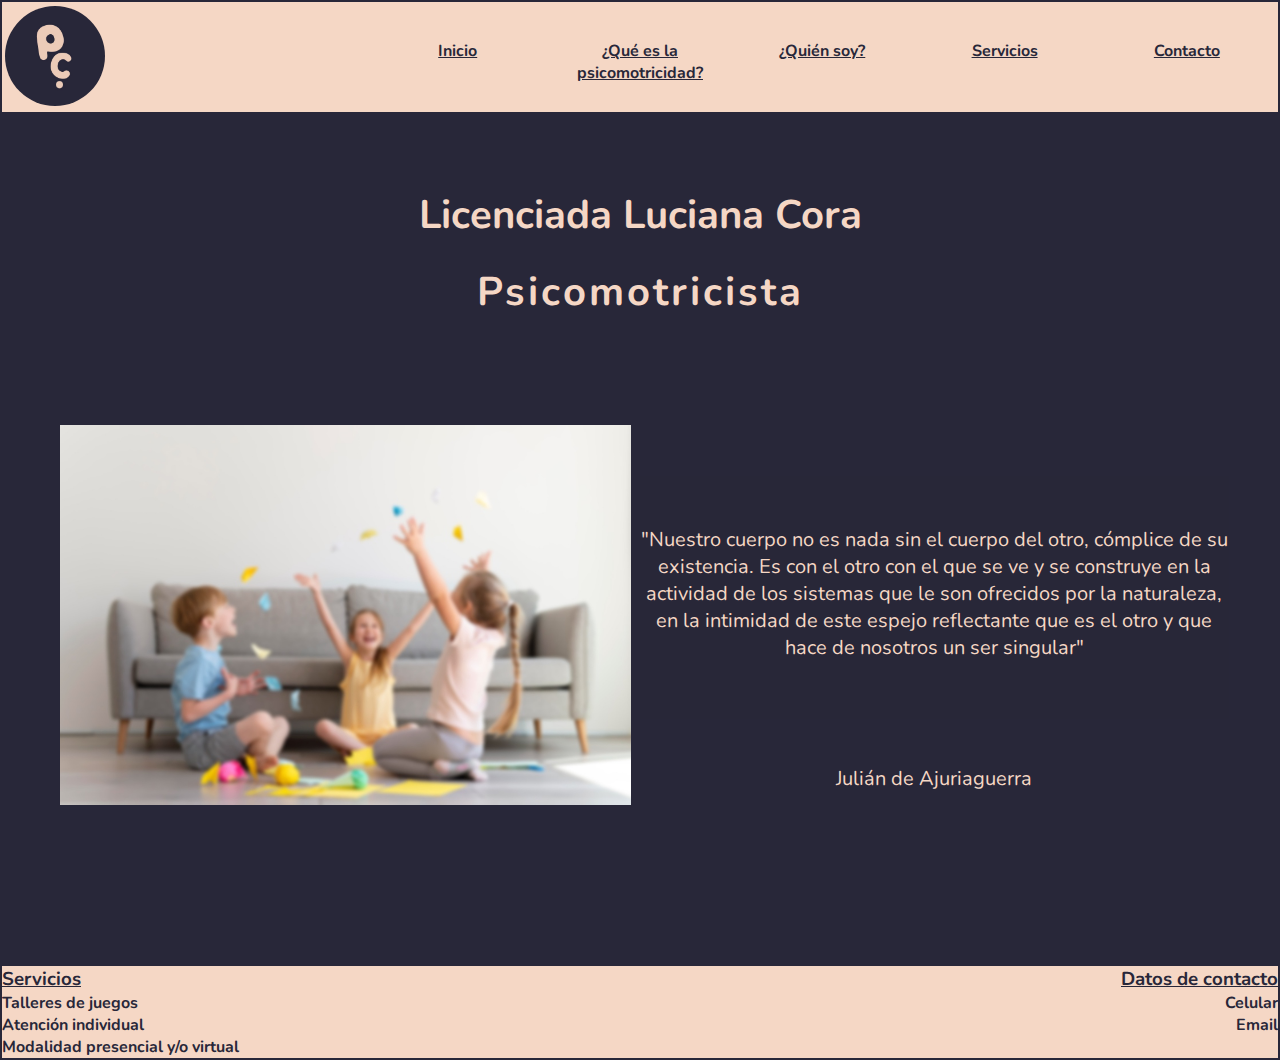
<file: index.html>
<!DOCTYPE html>
<html lang="es">
<head>
    <meta charset="UTF-8">
    <meta http-equiv="X-UA-Compatible" content="IE=edge">
    <meta name="viewport" content="width=device-width, initial-scale=1.0">
    <link rel="stylesheet" href="css/style.css">
    <title>Psicomotricidad - Luciana Cora</title>
</head>

<body>

    <header>
        <nav>
            <ul>
                <div class="contenedorHeader">
                    <a href="#"><img class="logo" src="imagenes/logo.JPG" alt="logo"></a>
                    <li class="menu menu1"><a href="#">Inicio</a></li>
                    <li class="menu menu2"><a href="secciones/queeslapsicomotricidad.html">¿Qué es la psicomotricidad?</a></li>
                    <li class="menu menu3"><a href="secciones/quiensoy.html">¿Quién soy?</a></li>
                    <li class="menu menu4"><a href="secciones/servicios.html">Servicios</a></li>
                    <li class="menu menu5"><a href="secciones/contacto.html">Contacto</a></li>
                </div>
            </ul>
        </nav>
    </header>

    <main>
        <div class="contenedorMain">
            <h2 class="subsMain subsMain1">Licenciada Luciana Cora</h2>
            <h1 class="subsMain subsMain2">Psicomotricista</h1>
            <img src="imagenes/imagenHomeChica.jpg" alt="imgHome" class="imgMain">
            <p class="pMain pMain1">"Nuestro cuerpo no es nada sin el cuerpo del otro, cómplice de su existencia. Es con el otro con el que se ve y se construye en la actividad de los sistemas que le son ofrecidos por la naturaleza, en la intimidad de este espejo reflectante que es el otro y que hace de nosotros un ser singular"</p>
            <p class="pMain pMain2">Julián de Ajuriaguerra</p>
        </div> 
    </main>

    <footer>
        <div class="contenedorFooter">
            <div class="serviciosFooter">
                <h3 class="footerL1">Servicios</h3>
                <h4 class="footerL2">Talleres de juegos</h4>
                <h4 class="footerL3">Atención individual</h4>
                <h4 class="footerL4">Modalidad presencial y/o virtual</h4>
            </div>

            <div class="datosContactoFooter">
                <h3 class="footerR1">Datos de contacto</h3>
                <h4 class="footerR2">Celular</h4>
                <h4 class="footerR3">Email</h4>
            </div>
        </div>
    </footer>
</body>
</html>
</file>
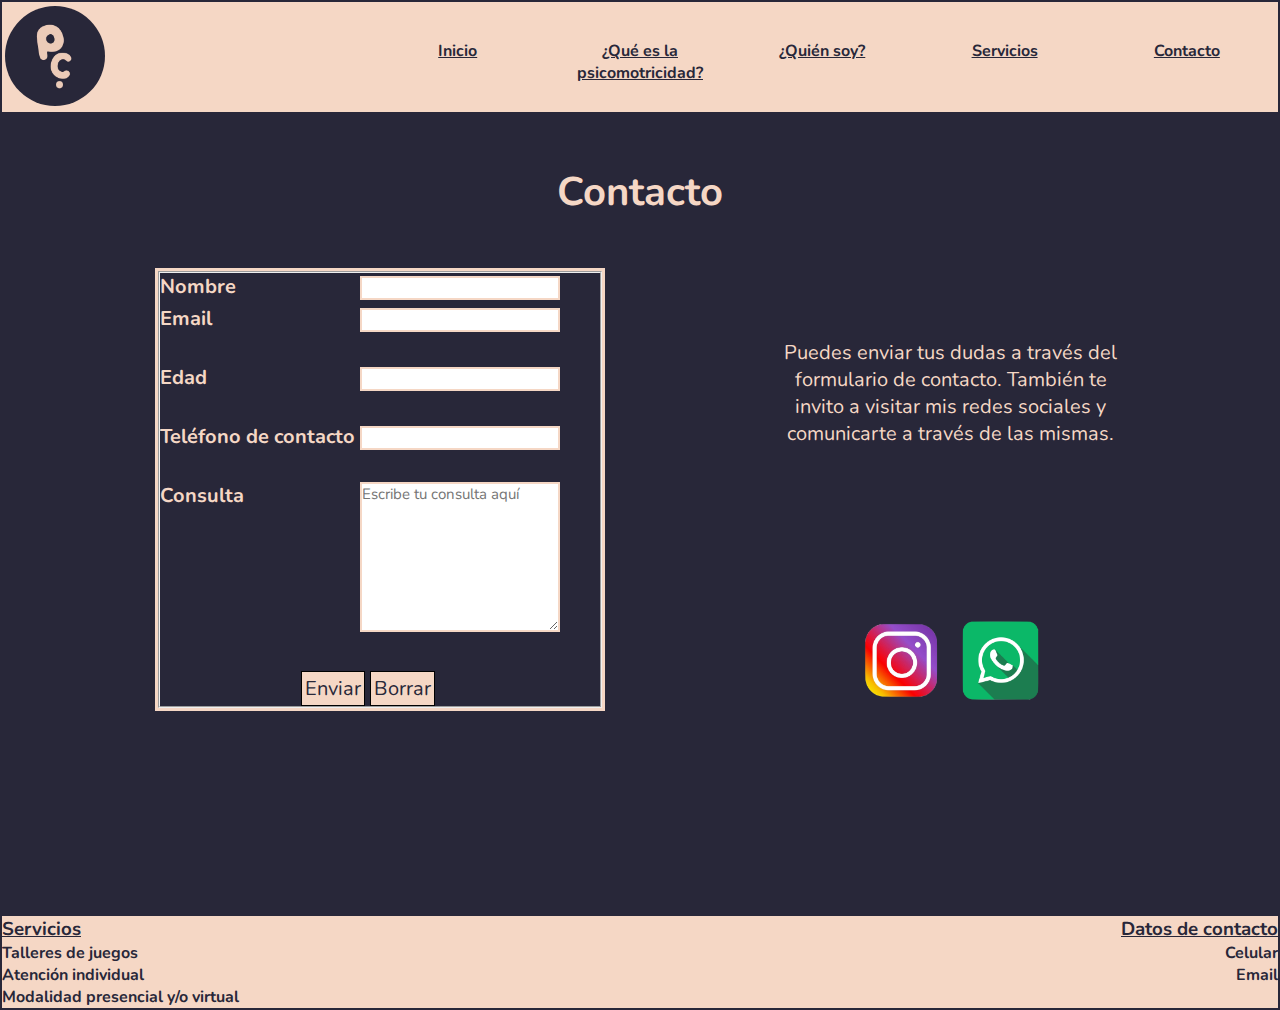
<file: secciones/contacto.html>
<!DOCTYPE html>
<html lang="es">
<head>
    <meta charset="UTF-8">
    <meta http-equiv="X-UA-Compatible" content="IE=edge">
    <meta name="viewport" content="width=device-width, initial-scale=1.0">
    <link rel="stylesheet" href="../css/style.css">
    <title>Contacto</title>
</head>
<body>
    <header>
        <nav>
            <ul>
            <div class="contenedorHeader">
                <a href="../index.html"><img class="logo" src="../imagenes/logo.JPG" alt="logo"></a>
                <li class="menu menu1"><a href="../index.html">Inicio</a></li>
                <li class="menu menu2"><a href="queeslapsicomotricidad.html">¿Qué es la psicomotricidad?</a></li>
                <li class="menu menu3"><a href="quiensoy.html">¿Quién soy?</a></li>
                <li class="menu menu4"><a href="servicios.html">Servicios</a></li>
                <li class="menu menu5"><a href="#">Contacto</a></li>
            </div>
            </ul>
        </nav>
    </header>

    <main class="mainContacto">
        <h2 class="hContacto">Contacto</h2>

        <div class="contenedorContacto">

        <div class="formulario">
            <form action="enviar.php" method="post" enctype="application/x-www-form-urlencoded" id="formatoForm">
                <fieldset>
                    <ol>
                        <li><label>Nombre </label><input type="text" required> <br>
                        <li><label>Email </label><input type="text" required></li> <br>
                        <li><label>Edad </label><input type="number" required></li> <br>
                        <li><label>Teléfono de contacto </label><input type="text" required></li> <br>
                        <li><label>Consulta </label><textarea name="areadetexto" id="" cols="30" rows="10" placeholder="Escribe tu consulta aquí"></textarea></li> <br>
                    </ol>
                    <input type="submit" value="Enviar">
                    <input type="reset" value="Borrar">
                </fieldset>
            </form>
        </div>
        <div class="textoContacto">
            <p>Puedes enviar tus dudas a través del formulario de contacto. También te invito a visitar mis redes sociales y comunicarte a través de las mismas.</p>
        </div>
        <div class="logos">
            <a href="https://www.instagram.com/psicomotricidad.cora/"><img src="../imagenes/instagramLogo.png" alt="instagram" class="logoInst"></a>
            <img src="../imagenes/whatsappLogo.png" alt="whatsapp" class="logoWpp">
        </div>

        </div>
    </main>

    <footer>
        <div class="contenedorFooter">
            <div class="serviciosFooter">
                <h3 class="footerL1">Servicios</h3>
                <h4 class="footerL2">Talleres de juegos</h4>
                <h4 class="footerL3">Atención individual</h4>
                <h4 class="footerL4">Modalidad presencial y/o virtual</h4>
            </div>

            <div class="datosContactoFooter">
                <h3 class="footerR1">Datos de contacto</h3>
                <h4 class="footerR2">Celular</h4>
                <h4 class="footerR3">Email</h4>
            </div>
        </div>
    </footer>
</body>
</html>
</file>
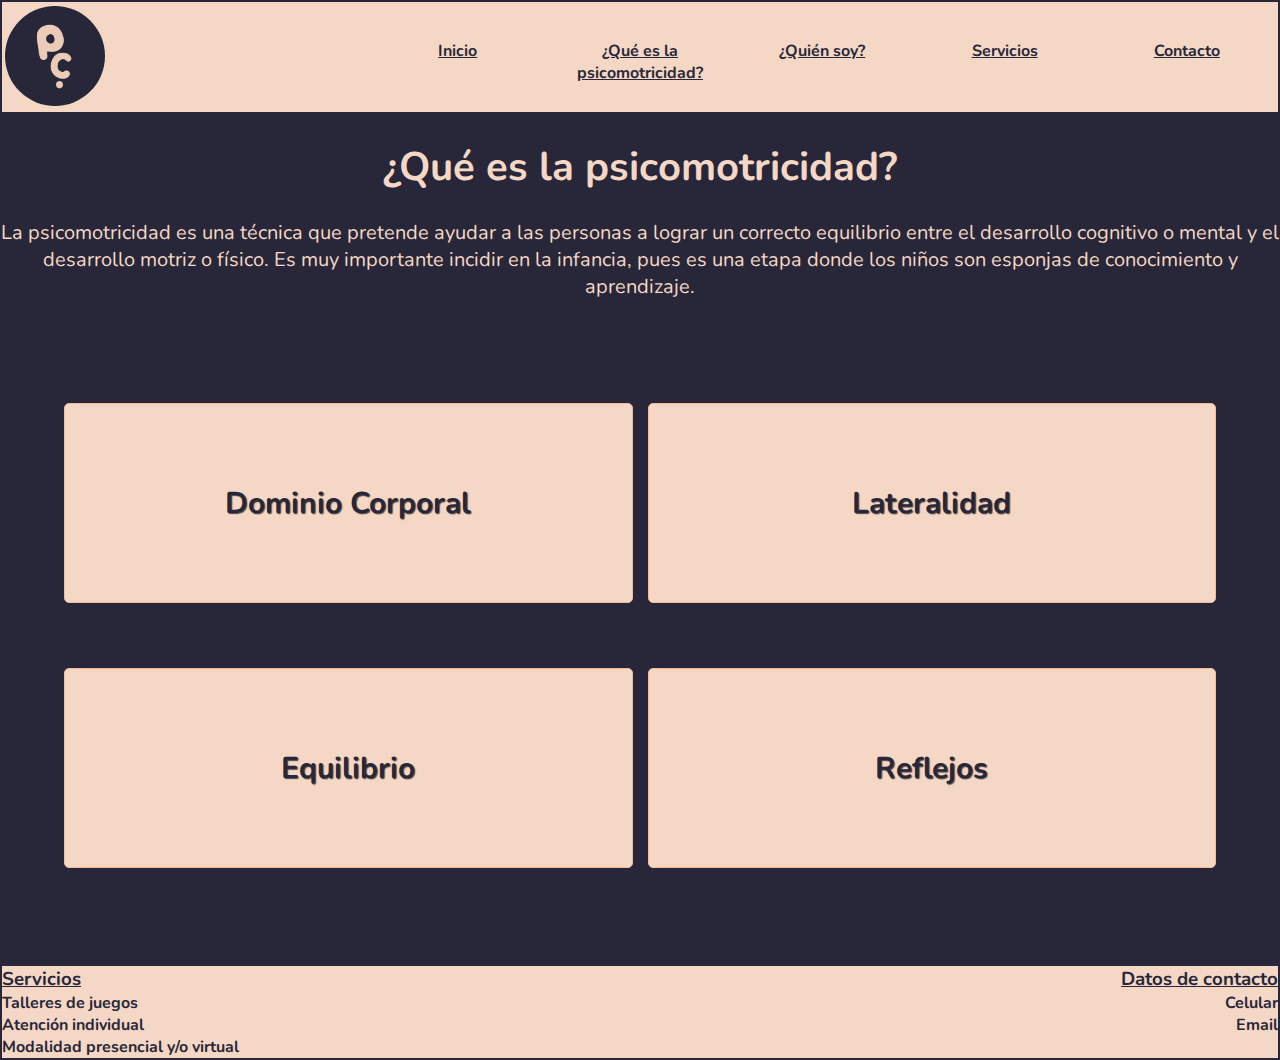
<file: secciones/queeslapsicomotricidad.html>
<!DOCTYPE html>
<html lang="es">
<head>
    <meta charset="UTF-8">
    <meta http-equiv="X-UA-Compatible" content="IE=edge">
    <meta name="viewport" content="width=device-width, initial-scale=1.0">
    <link rel="stylesheet" href="../css/style.css">
    <title>¿Qué es la psicomotricidad?</title>
</head>
<body>

    <header>
        <nav>
            <ul>
                <div class="contenedorHeader">
                    <a href="../index.html"><img class="logo" src="../imagenes/logo.JPG" alt="logo"></a>
                    <li class="menu menu1"><a href="../index.html">Inicio</a></li>
                    <li class="menu menu2"><a href="#">¿Qué es la psicomotricidad?</a></li>
                    <li class="menu menu3"><a href="quiensoy.html">¿Quién soy?</a></li>
                    <li class="menu menu4"><a href="servicios.html">Servicios</a></li>
                    <li class="menu menu5"><a href="contacto.html">Contacto</a></li>
                </div>
            </ul>
        </nav>
    </header>

    <main class="mainQueEsPsico">
        <div class="subsQueEsPsico">
            <h1 class="hQueEsPsico">¿Qué es la psicomotricidad?</h1>
            <p class="descQueEs">La psicomotricidad es una técnica que pretende ayudar a las personas a lograr un correcto equilibrio entre el desarrollo cognitivo o mental y el desarrollo motriz o físico. Es muy importante incidir en la infancia, pues es una etapa donde los niños son esponjas de conocimiento y aprendizaje.</p>
        </div>
        <div class="contenedorQueEsPsico">
            <div class="item item1"></div>
            <div class="item item2"></div>
            <div class="item item3"></div>
            <div class="item item4"></div>
        </div>
    </main>

    <footer>
        <div class="contenedorFooter">
            <div class="serviciosFooter">
                <h3 class="footerL1">Servicios</h3>
                <h4 class="footerL2">Talleres de juegos</h4>
                <h4 class="footerL3">Atención individual</h4>
                <h4 class="footerL4">Modalidad presencial y/o virtual</h4>
            </div>

            <div class="datosContactoFooter">
                <h3 class="footerR1">Datos de contacto</h3>
                <h4 class="footerR2">Celular</h4>
                <h4 class="footerR3">Email</h4>
            </div>
        </div>
    </footer>
</body>
</html>
</file>
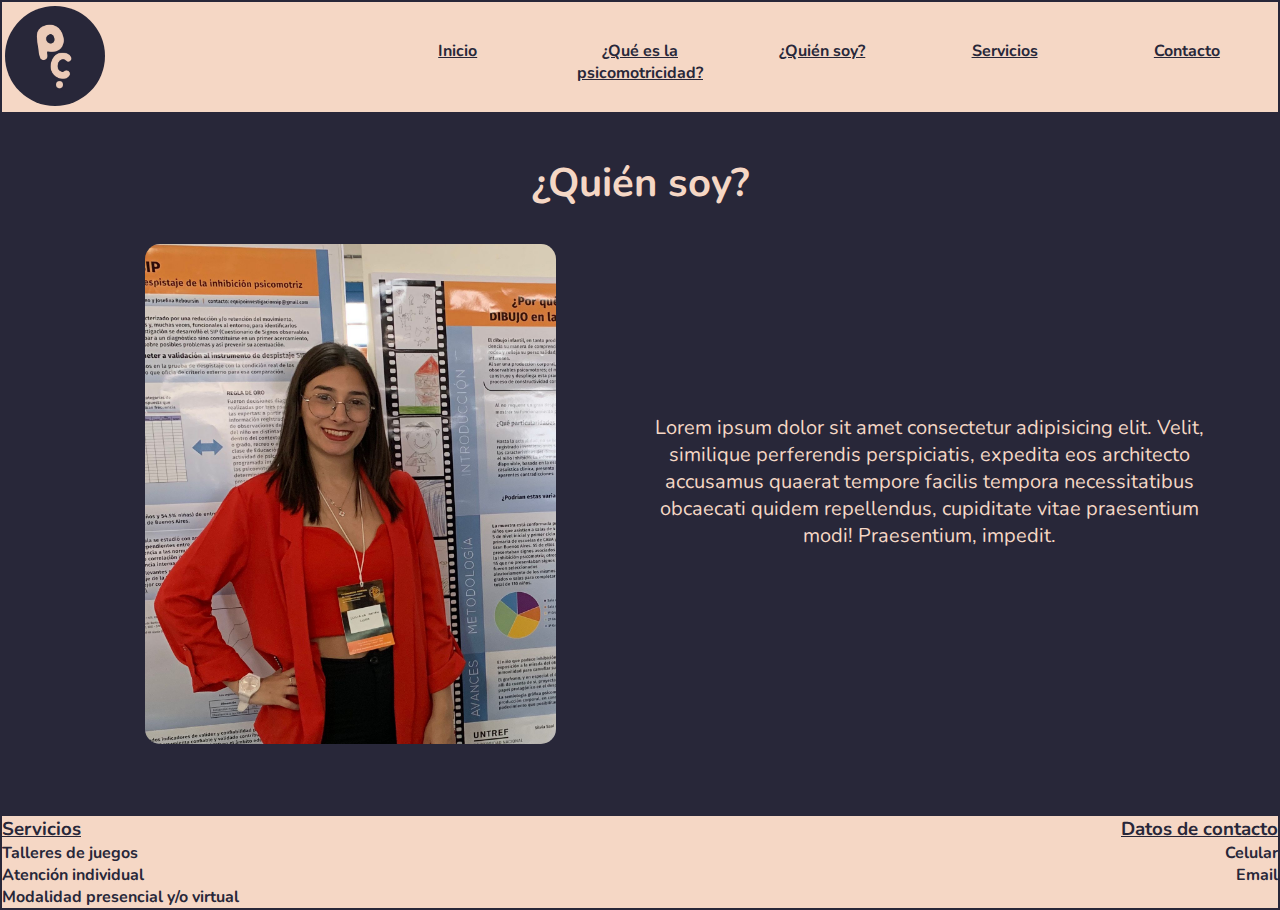
<file: secciones/quiensoy.html>
<!DOCTYPE html>
<html lang="es">
<head>
    <meta charset="UTF-8">
    <meta http-equiv="X-UA-Compatible" content="IE=edge">
    <meta name="viewport" content="width=device-width, initial-scale=1.0">
    <link rel="stylesheet" href="../css/style.css">
    <title>¿Quién soy?</title>
</head>
<body>
    <header>
        <nav>
            <ul>
                <div class="contenedorHeader">
                    <a href="../index.html"><img class="logo" src="../imagenes/logo.JPG" alt="logo"></a>
                    <li class="menu menu1"><a href="../index.html">Inicio</a></li>
                    <li class="menu menu2"><a href="queeslapsicomotricidad.html">¿Qué es la psicomotricidad?</a></li>
                    <li class="menu menu3"><a href="#">¿Quién soy?</a></li>
                    <li class="menu menu4"><a href="servicios.html">Servicios</a></li>
                    <li class="menu menu5"><a href="contacto.html">Contacto</a></li>
                </div>
            </ul>
        </nav>
    </header>

    <main class="mainQuien">
        <div class="mainContenedorQuien">
            <h2 class="hQuien">¿Quién soy?</h2>
            <p class="pQuien">Lorem ipsum dolor sit amet consectetur adipisicing elit. Velit, similique perferendis perspiciatis, expedita eos architecto accusamus quaerat tempore facilis tempora necessitatibus obcaecati quidem repellendus, cupiditate vitae praesentium modi! Praesentium, impedit.</p>
            <img src="../imagenes/quienSoy.JPG" class="imgQuien">
        </div>
    </main>

    <footer>
        <div class="contenedorFooter">
            <div class="serviciosFooter">
                <h3 class="footerL1">Servicios</h3>
                <h4 class="footerL2">Talleres de juegos</h4>
                <h4 class="footerL3">Atención individual</h4>
                <h4 class="footerL4">Modalidad presencial y/o virtual</h4>
            </div>

            <div class="datosContactoFooter">
                <h3 class="footerR1">Datos de contacto</h3>
                <h4 class="footerR2">Celular</h4>
                <h4 class="footerR3">Email</h4>
            </div>
        </div>
    </footer>
</body>
</html>
</file>
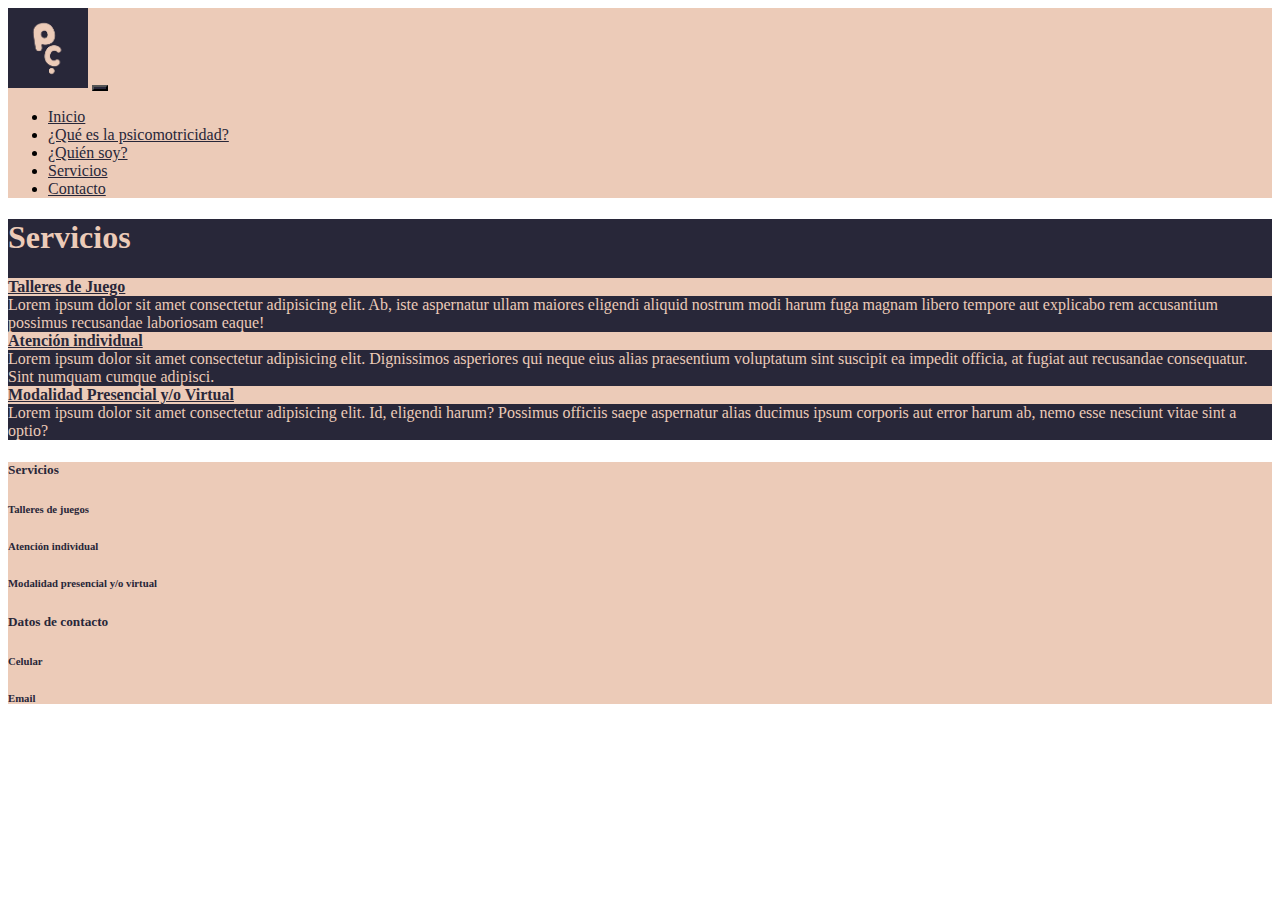
<file: secciones/servicios.html>
<!DOCTYPE html>
<html lang="es">
    <head>
        <meta charset="UTF-8">
        <meta http-equiv="X-UA-Compatible" content="IE=edge">
        <meta name="viewport" content="width=device-width, initial-scale=1.0">
    
        <link rel="stylesheet" href="https://cdn.jsdelivr.net/npm/bootstrap@4.6.1/dist/css/bootstrap.min.css" integrity="sha384-zCbKRCUGaJDkqS1kPbPd7TveP5iyJE0EjAuZQTgFLD2ylzuqKfdKlfG/eSrtxUkn" crossorigin="anonymous">
        <link rel="stylesheet" href="../css/estilos.css">
    
        <title>Psicomotricidad - Luciana Cora</title>
    </head>
<body>
    <header>
        <nav class="navbar navbar-expand-sm navbar-dark">
            <a class="navbar-brand col-lg-5" href="#"><img class="rounded-circle" src="../imagenes/logo.JPG" alt="logo"></a>
            <button class="navbar-toggler buttonColor" type="button" data-toggle="collapse" data-target="#collapsibleNavbar">
                <span class="navbar-toggler-icon"></span>
            </button>
            <div class="collapse navbar-collapse" id="collapsibleNavbar">
                <ul class="navbar-nav">
                    <li class="nav-item"><a class="nav-link" href="../index.html">Inicio</a></li>
                    <li class="nav-item"><a class="nav-link" href="queeslapsicomotricidad.html">¿Qué es la psicomotricidad?</a></li>
                    <li class="nav-item"><a class="nav-link" href="quiensoy.html">¿Quién soy?</a></li>
                    <li class="nav-item"><a class="nav-link" href="#">Servicios</a></li>
                    <li class="nav-item"><a class="nav-link" href="contacto.html">Contacto</a></li>
                </ul>
            </div>
        </nav>
    </header>

    <main class="mainCol container-fluid p-5">
        <div class="text-center">
            <h1 class="hServicios">Servicios</h1>
        </div>

        <div id="accordion">
            <div class="card text-center">
              <div class="card-header">
                <a class="card-link" data-toggle="collapse" href="#collapseOne">
                  Talleres de Juego
                </a>
              </div>
              <div id="collapseOne" class="collapse show" data-parent="#accordion">
                <div class="card-body">
                  Lorem ipsum dolor sit amet consectetur adipisicing elit. Ab, iste aspernatur ullam maiores eligendi aliquid nostrum modi harum fuga magnam libero tempore aut explicabo rem accusantium possimus recusandae laboriosam eaque!
                </div>
              </div>
            </div>
            <div class="card text-center">
              <div class="card-header">
                <a class="collapsed card-link" data-toggle="collapse" href="#collapseTwo">
                Atención individual
              </a>
              </div>
              <div id="collapseTwo" class="collapse" data-parent="#accordion">
                <div class="card-body">
                  Lorem ipsum dolor sit amet consectetur adipisicing elit. Dignissimos asperiores qui neque eius alias praesentium voluptatum sint suscipit ea impedit officia, at fugiat aut recusandae consequatur. Sint numquam cumque adipisci.
                </div>
              </div>
            </div>
            <div class="card text-center">
              <div class="card-header">
                <a class="collapsed card-link" data-toggle="collapse" href="#collapseThree">
                  Modalidad Presencial y/o Virtual
                </a>
              </div>
              <div id="collapseThree" class="collapse" data-parent="#accordion">
                <div class="card-body">
                  Lorem ipsum dolor sit amet consectetur adipisicing elit. Id, eligendi harum? Possimus officiis saepe aspernatur alias ducimus ipsum corporis aut error harum ab, nemo esse nesciunt vitae sint a optio?
                </div>
              </div>
            </div>
            
    </main>

    <footer>
        <div class="container-fluid containerServicios row m-0">
            <div class="col-6">
                <h5 class="footerL1">Servicios</h5>
                <h6 class="footerL2">Talleres de juegos</h6>
                <h6 class="footerL3">Atención individual</h6>
                <h6 class="footerL4">Modalidad presencial y/o virtual</h6>
            </div>

            <div class="float-right text-right col-6">
                <h5 class="footerR1">Datos de contacto</h5>
                <h6 class="footerR2">Celular</h6>
                <h6 class="footerR3">Email</h6>
            </div>
        </div>
    </footer>

<script src="https://cdn.jsdelivr.net/npm/jquery@3.5.1/dist/jquery.slim.min.js" integrity="sha384-DfXdz2htPH0lsSSs5nCTpuj/zy4C+OGpamoFVy38MVBnE+IbbVYUew+OrCXaRkfj" crossorigin="anonymous"></script>
<script src="https://cdn.jsdelivr.net/npm/popper.js@1.16.1/dist/umd/popper.min.js" integrity="sha384-9/reFTGAW83EW2RDu2S0VKaIzap3H66lZH81PoYlFhbGU+6BZp6G7niu735Sk7lN" crossorigin="anonymous"></script>
<script src="https://cdn.jsdelivr.net/npm/bootstrap@4.6.1/dist/js/bootstrap.min.js" integrity="sha384-VHvPCCyXqtD5DqJeNxl2dtTyhF78xXNXdkwX1CZeRusQfRKp+tA7hAShOK/B/fQ2" crossorigin="anonymous"></script>

</body>
</html>
</file>
<file: css/style.css>
@import url('https://fonts.googleapis.com/css2?family=Nunito&display=swap');

*{
    margin: 0;
    padding: 0;
    font-family: 'Nunito', sans-serif;
    box-sizing: border-box;
}

html, body{
    margin: 0;
    padding: 0;
    height: 100%;
}

/* comienza header */

.contenedorHeader{
    display: grid;
    grid-template-columns: repeat(3, 1fr);
    grid-auto-rows: 110px;
    background-color: #f5d7c5;
    border: #282739 solid 2px;
}

.logo{
    height: 100px;
    width: auto;
    border-radius: 50%;
    margin-top: 4px;
    margin-left: 3px;
    grid-column: 1;
}

ul{
    list-style: none;
}
.menu{
    font-size: 1em;
    margin-top: 38px;
    text-align: center;
    font-weight: bolder;
}

.menu1{
    grid-column: 2;
}
.menu2{
    grid-column: 3;
}
.menu3{
    grid-column: 1;
}
.menu4{
    grid-column: 2;
}
.menu5{
    grid-column: 3;
}

a{
    color: #282739;
}
a:hover{
    color:#34334d;
}
a:active{
    color: #34334d;
}

@media only screen and (min-width:545px){
    .contenedorHeader{
        display: grid;
        grid-template-columns: 2fr 1fr 1fr 1fr 1fr 1fr;
    }

    .menu1{
        grid-column: 2;
    }
    .menu2{
        grid-column: 3;
    }
    .menu3{
        grid-column: 4;
    }
    .menu4{
        grid-column: 5;
    }
    .menu5{
        grid-column: 6;
    }
}

/* fin header */

/* comienza main index*/

main{
    background-color: #282739;
    height: 500px;
}

.subsMain{
    text-align: center;
    color: #f5d7c5;
    font-size: 25px;
    font-weight: bolder;
}

.pMain {
    color: #f5d7c5;
    padding-top: 50px;
    font-size: 15px;
}

.contenedorMain{
    padding: 4%;
    display: grid;
    grid-template-columns: repeat(2, 1fr);
    grid-auto-rows: 40px 40px 200px 40px;
    text-align: center;
    align-items: center;
    width: 100%;
}

.subsMain1{
    grid-column: 1/4;
    grid-row: 1;
}

.subsMain2{
    grid-column: 1/4;
    grid-row: 2;
    align-self: start;
    letter-spacing: 3px;
}

.imgMain{
    grid-column: 1/4;
    grid-row: 3/5;
    height: 150px;
    width: auto;
    justify-self: center;
}

.pMain1 {
    grid-column: 1/4;
    grid-row: 3;
    z-index: 1;
    background-color: #28273983;
    height: 243px;
    align-self: center;
    margin-top: 11%;
}

.pMain2{
    grid-column: 1/4;
    grid-row: 4;
    align-self: flex-start;
    z-index: 1;
    padding: 0;
}

@media only screen and (min-width:615px) and (max-width:1023px){

    main{
        background-color: #282739;
        height: 700px;
    }

    .contenedorMain{
        display: grid;
        grid-auto-rows: 100px 100px 200px 100px;
    }

    .subsMain1{
        grid-column: 1/4;
        grid-row: 1;
        font-size: 40px;
    }
    
    .subsMain2{
        grid-column: 1/4;
        grid-row: 2;
        align-self: start;
        letter-spacing: 3px;
        font-size: 40px;
        z-index: 2;
    }
    
    .imgMain{
        grid-column: 1/4;
        grid-row: 3/5;
        height: 380px;
        width: auto;
        justify-self: center;
    }
    
    .pMain1 {
        grid-column: 1/4;
        grid-row: 3;
        z-index: 1;
        background-color: #28273983;
        height: 420px;
        padding-top: 120px;
        width: 575px;
        justify-self: center;
        font-size: 20px;
    }
    
    .pMain2{
        grid-column: 1/4;
        grid-row: 4;
        z-index: 1;
        font-size: 20px;
        padding-top: 40px;
    }
}

@media only screen and (min-width:1024px){

    main{
        background-color: #282739;
        height: 850px;
    }

    .contenedorMain{
        display: grid;
        grid-auto-rows: 100px 100px 400px 100px;
    }

    .subsMain1{
        grid-column: 1/4;
        grid-row: 1;
        font-size: 40px;
    }
    
    .subsMain2{
        grid-column: 1/4;
        grid-row: 2;
        align-self: start;
        letter-spacing: 3px;
        font-size: 40px;
    }
    
    .imgMain{
        grid-column: 1;
        grid-row: 3/5;
        height: 380px;
        width: auto;
    }
    
    .pMain1 {
        grid-column: 2;
        grid-row: 3;
        font-size: 20px;
    }
    
    .pMain2{
        grid-column: 2;
        grid-row: 4;
        align-self: start;
        padding-top: 0;
        font-size: 20px;
    }
}

/* fin main index */


/* comienza que es la psicomotricidad */

.mainQueEsPsico{
    height: 850px;
}
.hQueEsPsico{
    font-size: 30px;
}
.subsQueEsPsico{
    text-align: center;
    color: #f5d7c5;
    padding-top: 2%;
}

.descQueEs {
    padding-top: 2%;
    font-size: 15px;
}
.contenedorQueEsPsico{
    display: grid;
    grid-template-columns: 1fr;
    grid-auto-rows: 120px;
    text-align: center;
    padding: 5%;
}

.item{
    color: #282739;
    font-size: 20px;
    font-weight: bolder;
    background-color: #f5d7c5;
    border: #f7b993 solid 1px;
    border-radius: 5px;
    padding: 7%;
    cursor: pointer;
    overflow: hidden;
    position: relative;
    height: 100px;
}

.item1{
    grid-column: 1;
}
.item2{
    grid-column: 1;
}
.item3{
    grid-column: 1;
}
.item4{
    grid-column: 1;
}

.item1::before{
    content: "Dominio Corporal";
    position: absolute;
    top: 50%;
    left: 50%;
    transform: translate(-50%, -50%);
    text-shadow: 1px 1px 1px rgba(51, 51, 51, 0.877);
    transition: .5s ease;
}

.item1::after{
    content: "Se trabaja la consciencia de las dimensiones del propio cuerpo, con el fin de que el individuo conozca su “envase” y se sienta parte de él.";
    align-content: center;
    top: 50%;
    left: 50%;
    transform: translate(-50%, -50%);
    transition: .5s ease;
    font-size: 10px;
    opacity: 0;
}

.item1:hover::before{
    transform: translate(-50%, -50%) scale(3);
    opacity: 0;
}

.item1:hover::after{
    transform: translate(-50%, -50%) scale(1);
    opacity: 1;
}

.item2::before{
    content: "Lateralidad";
    position: absolute;
    top: 50%;
    left: 50%;
    transform: translate(-50%, -50%);
    text-shadow: 1px 1px 1px rgba(51, 51, 51, 0.877);
    transition: .5s ease;
}

.item2::after{
    content: "Es el fenómeno que ocurre cuando un individuo domina mejor un lado de su cuerpo que otro. La lateralidad se debe definir de forma natural.";
    align-content: center;
    top: 50%;
    left: 50%;
    transform: translate(-50%, -50%);
    transition: .5s ease;
    font-size: 10px;
    opacity: 0;
}

.item2:hover::before{
    transform: translate(-50%, -50%) scale(3);
    opacity: 0;
}

.item2:hover::after{
    transform: translate(-50%, -50%) scale(1);
    opacity: 1;
}

.item3::before{
    content: "Equilibrio";
    position: absolute;
    top: 50%;
    left: 50%;
    transform: translate(-50%, -50%);
    text-shadow: 1px 1px 1px rgba(51, 51, 51, 0.877);
    transition: .5s ease;
}

.item3::after{
    content: "Definimos equilibrio como la capacidad para mantenerse estable mientras se realizan otras actividades relacionadas con la motricidad.";
    align-content: center;
    top: 50%;
    left: 50%;
    transform: translate(-50%, -50%);
    transition: .5s ease;
    font-size: 10px;
    opacity: 0;
}

.item3:hover::before{
    transform: translate(-50%, -50%) scale(3);
    opacity: 0;
}

.item3:hover::after{
    transform: translate(-50%, -50%) scale(1);
    opacity: 1;
}

.item4::before{
    content: "Reflejos";
    position: absolute;
    top: 50%;
    left: 50%;
    transform: translate(-50%, -50%);
    text-shadow: 1px 1px 1px rgba(51, 51, 51, 0.877);
    transition: .5s ease;
}

.item4::after{
    content: "La psicomotricidad también trabaja la capacidad del ser humano para reaccionar o responder a un estímulo externo.";
    align-content: center;
    top: 50%;
    left: 50%;
    transform: translate(-50%, -50%);
    transition: .5s ease;
    font-size: 10px;
    opacity: 0;
}

.item4:hover::before{
    transform: translate(-50%, -50%) scale(3);
    opacity: 0;
}

.item4:hover::after{
    transform: translate(-50%, -50%) scale(1);
    opacity: 1;
}


@media only screen and (min-width:615px) and (max-width:1023px){

    .contenedorQueEsPsico{
        display: grid;
        grid-template-columns: repeat(2, 1fr);
        grid-gap: 15px;
        grid-auto-rows: 200px;
        text-align: center;
        padding: 8% 5%;
    }
    
    .item{
        height: 150px;
        font-size: 25px;
    }
    
    .item1{
        grid-column: 1;
        grid-row: 1;
    }
    .item2{
        grid-column: 2;
        grid-row: 1;
    }
    .item3{
        grid-column: 1;
        grid-row: 2;
    }
    .item4{
        grid-column: 2;
        grid-row: 2;
    }

    .item1::after{
        font-size: 14px;
    }

    .item2::after{
        font-size: 14px;
    }

    .item3::after{
        font-size: 14px;
    }

    .item4::after{
        font-size: 14px;
    }

}


@media only screen and (min-width:1024px){

    .hQueEsPsico{
        font-size: 40px;
    }
    
    .descQueEs {
        padding-top: 2%;
        font-size: 20px;
    }
    .contenedorQueEsPsico{
        display: grid;
        grid-template-columns: repeat(2, 1fr);
        grid-gap: 15px;
        grid-auto-rows: 250px;
        text-align: center;
        padding: 8% 5%;
    }
    
    .item{
        font-size: 30px;
        height: 200px;
    }
    
    .item1{
        grid-column: 1;
        grid-row: 1;
    }
    .item2{
        grid-column: 2;
        grid-row: 1;
    }
    .item3{
        grid-column: 1;
        grid-row: 2;
    }
    .item4{
        grid-column: 2;
        grid-row: 2;
    }

    .item1::after{
        font-size: 20px;
    }

    .item2::after{
        font-size: 20px;
    }

    .item3::after{
        font-size: 20px;
    }

    .item4::after{
        font-size: 20px;
    }
}

/* fin que es la psicomotricidad */

/* comienza quien soy */

.mainQuien{
    height: 600px;
}
.mainContenedorQuien{
    display: grid;
    grid-template-columns: 1fr;
    grid-template-rows: 100px 100px 300px;
    grid-gap: 5px;
    justify-items: center;
    align-items: center;
}

.hQuien{
    text-align: center;
    color: #f5d7c5;
    font-size: 35px;
    font-weight: bolder;
}
.imgQuien{
    height: 300px;
    width: auto;
    border-radius: 15px;
    margin-top: 25px;
}

.pQuien{
    color: #f5d7c5;
    text-align: center;
    font-size: 15px;
}

@media only screen and (min-width:928px){

    .mainQuien{
        height: 700px;
    }
    .mainContenedorQuien{
        display: grid;
        grid-template-columns: 1fr 1fr;
        grid-template-rows: 100px 500px;
    }
    
    .hQuien{
        text-align: center;
        color: #f5d7c5;
        font-size: 40px;
        font-weight: bolder;
        padding-top: 3%;
        grid-column: 1/3;
    }
    .imgQuien{
        height: 500px;
        width: auto;
        margin-left: 10%;
        border-radius: 15px;
        grid-column: 1;
        grid-row: 2/4;
    }
    
    .pQuien{
        padding-right: 10%;
        grid-column: 2;
        grid-row: 2/4;
        font-size: 20px;
    }
}
/* fin quien soy */

/* comienza servicios */

.mainServicios{
    height: 600px;
}
.hServicios{
    text-align: center;
    color: #f5d7c5;
    font-size: 30px;
    font-weight: bolder;
    padding-top: 4%;
}

.serv{
    color: #282739;
    font-size: 15px;
    font-weight: bolder;
    background-color: #f5d7c5;
    border: #f7b993 solid 1px;
    border-radius: 5px;
    padding: 7%;
    cursor: pointer;
    overflow: hidden;
    position: relative;
    height: 100px;
}
.contenedorServicios{
    display: grid;
    grid-template-columns: 1fr;
    grid-gap: 15px;
    grid-template-rows: 150px 150px 150px;
    text-align: center;
    padding: 8% 5%;
    text-align: center;
}

.serv1::before{
    content: "Talleres de Juego";
    position: absolute;
    top: 50%;
    left: 50%;
    transform: translate(-50%, -50%);
    text-shadow: 1px 1px 1px rgba(51, 51, 51, 0.877);
    transition: .5s ease;
}

.serv1::after{
    content: "Lorem ipsum dolor sit amet consectetur adipisicing elit. Soluta repellendus nam quidem eaque sapiente asperiores. Tempora.";
    align-content: center;
    top: 50%;
    left: 50%;
    transform: translate(-50%, -50%);
    transition: .5s ease;
    font-size: 10px;
    opacity: 0;
}

.serv1:hover::before{
    transform: translate(-50%, -50%) scale(3);
    opacity: 0;
}

.serv1:hover::after{
    transform: translate(-50%, -50%) scale(1);
    opacity: 1;
}

.serv2::before{
    content: "Atención Individual";
    position: absolute;
    top: 50%;
    left: 50%;
    transform: translate(-50%, -50%);
    text-shadow: 1px 1px 1px rgba(51, 51, 51, 0.877);
    transition: .5s ease;
}

.serv2::after{
    content: "Lorem ipsum dolor sit amet consectetur adipisicing elit. Soluta repellendus nam quidem eaque sapiente asperiores. Tempora.";
    align-content: center;
    top: 50%;
    left: 50%;
    transform: translate(-50%, -50%);
    transition: .5s ease;
    font-size: 10px;
    opacity: 0;
}

.serv2:hover::before{
    transform: translate(-50%, -50%) scale(3);
    opacity: 0;
}

.serv2:hover::after{
    transform: translate(-50%, -50%) scale(1);
    opacity: 1;
}

.serv3::before{
    content: "Modalidad Presencial y/o Virtual";
    position: absolute;
    top: 50%;
    left: 50%;
    transform: translate(-50%, -50%);
    text-shadow: 1px 1px 1px rgba(51, 51, 51, 0.877);
    transition: .5s ease;
}

.serv3::after{
    content: "Lorem ipsum dolor sit amet consectetur adipisicing elit. Soluta repellendus nam quidem eaque sapiente asperiores. Tempora.";
    align-content: center;
    top: 50%;
    left: 50%;
    transform: translate(-50%, -50%);
    transition: .5s ease;
    font-size: 10px;
    opacity: 0;
}

.serv3:hover::before{
    transform: translate(-50%, -50%) scale(3);
    opacity: 0;
}

.serv3:hover::after{
    transform: translate(-50%, -50%) scale(1);
    opacity: 1;
}

@media only screen and (min-width:615px){

    .mainServicios{
        height: 700px;
    }

    .hServicios{
        font-size: 40px;
    }
    
    .serv{
        font-size: 20px;
        height: 200px;
    }
    .contenedorServicios{
        display: grid;
        grid-template-columns: repeat(2, 1fr);
        grid-template-rows: repeat(2, 250px);
    }
    .serv1{
        grid-column: 1;
        grid-row: 1;
    }
    .serv2{
        grid-column: 2;
        grid-row: 1;
    }
    .serv3{
        grid-column: 1/3;
        grid-row: 2;
    }
    .serv1::after{
        font-size: 14px;
    }
    .serv2::after{
        font-size: 14px;
    }
    .serv3::after{
        font-size: 14px;
    }

}

/* fin servicios */

/* comienza contacto */

.mainContacto{
    height: 800px;
}
.hContacto{
    text-align: center;
    color: #f5d7c5;
    font-size: 35px;
    font-weight: bolder;
    padding-top: 4%;
    height: 40px;
}

.contenedorContacto{
    display: grid;
    grid-template-columns: 1fr;
    grid-gap: 10px;
    grid-template-rows: 200px 400px 100px;
    text-align: center;
    padding: 5%;
    text-align: center;
    justify-content: center;
}


.formulario {
    /* padding-left: 3%;
    padding-top: 5%; */
    font-weight: bold;
    float: left;
    /* grid-column: 1;*/
    grid-row: 2
}

#formatoForm {
    border: 3px solid #f5d7c5;
    width: 250px;
    margin: auto;
    color: #f5d7c5;
    font-size: 15px;
    text-align: start;
}

#formatoForm ol{
    list-style: none;
}

#formatoForm ol li{
    padding-bottom: 3px;
}

#formatoForm ol li label{
    width: 100px;
    float: left;
    text-align: left;
}

#formatoForm input[type=text] {
    border: 2px solid #f5d7c5;
    font-size: 15px;
    width: 120px;
}

#formatoForm input[type=number] {
    border: 2px solid #f5d7c5;
    font-size: 15px;
    width: 120px;
}

#formatoForm input[type=submit]{
    margin-left: 32%;
    padding: 3px;
    color: #282739;
    background-color: #f5d7c5;
    border: 1px solid #000000;
    font-size: 15px;
}

#formatoForm textarea{
    border: 2px solid #f5d7c5;
    font-size: 15px;
    width: 120px;
    height: 150px;
}

#formatoForm input[type=reset]{
    padding: 3px;
    color: #282739;
    background-color: #f5d7c5;
    border: 1px solid #000000;
    font-size: 15px;
}

.textoContacto{
    color: #f5d7c5;
    font-size: 17px;
    text-align: center;
    /* grid-column: 2; */
    grid-row: 1;
    padding: 10%;
}

.logos{
    height: 70px;
    width: auto;
    /* grid-column: 2; */
    grid-row: 3;
}

.logoInst{
    height: 70px;
    width: auto;
}
.logoWpp{
    height: 70px;
    width: auto;
}

@media only screen and (min-width:500px) and (max-width:767px){

    .mainContacto{
        height: 900px;
    }
    .hContacto{
        font-size: 40px;
        padding-top: 4%;
        height: 40px;
    }
    
    .contenedorContacto{
        display: grid;
        grid-template-columns: 1fr;
        grid-gap: 10px;
        grid-template-rows: 200px 500px 150px;
        text-align: center;
        padding: 5%;
        text-align: center;
        justify-content: center;
    }
    
    .formulario {
        grid-row: 2
    }
    
    #formatoForm {
        width: 450px;
        font-size: 20px;
    }
    
    #formatoForm ol li{
        padding-bottom: 5px;
    }
    
    #formatoForm ol li label{
        width: 120px;
        width: 250px;
    }
    
    #formatoForm input[type=text] {
        font-size: 15px;
        width: 150px;
    }
    
    #formatoForm input[type=number] {
        font-size: 15px;
        width: 150px;
    }
    
    #formatoForm input[type=submit]{
        margin-left: 32%;
        padding: 3px;
        font-size: 20px;
    }
    
    #formatoForm textarea{
        font-size: 15px;
        width: 150px;
    }
    
    #formatoForm input[type=reset]{
        padding: 3px;
        font-size: 20px;
    }
    
    .textoContacto{
        font-size: 20px;
        grid-row: 1;
        padding: 10%;
    }
    
    .logos{
        height: 90px;
        width: auto;
        grid-row: 3;
    }
    
    .logoInst{
        height: 95px;
        width: auto;
    }
    .logoWpp{
        height: 95px;
        width: auto;
    }

}

@media only screen and (min-width:768px){

    .hContacto{
        font-size: 40px;
        padding-top: 4%;
    }
    
    .contenedorContacto{
        display: grid;
        grid-template-columns: repeat(2, 1fr);
        grid-gap: 15px;
        grid-template-rows: repeat(2, 250px);
        text-align: center;
        padding: 8% 4% 8% 8%;
        text-align: center;
    }
    
    .formulario {
        grid-column: 1;
        grid-row: 1/3;
    }
    
    #formatoForm {
        width: 450px;
        font-size: 20px;
    }
    
    #formatoForm ol li{
        padding-bottom: 5px;
    }
    
    #formatoForm ol li label{
        width: 120px;
        text-align: left;
        width: 200px;
    }
    
    #formatoForm input[type=text] {
        font-size: 15px;
        width: 200px;
    }
    
    #formatoForm input[type=number] {
        font-size: 15px;
        width: 200px;
    }
    
    #formatoForm input[type=submit]{
        margin-left: 32%;
        padding: 3px;
        font-size: 20px;
    }
    
    #formatoForm textarea{
        font-size: 15px;
        width: 200px;
    }
    
    #formatoForm input[type=reset]{
        font-size: 20px;
    }
    
    .textoContacto{
        color: #f5d7c5;
        font-size: 20px;
        text-align: center;
        grid-column: 2;
        grid-row: 1;
        padding: 20%;
        align-self: center;
    }
    
    .logos{
        height: 90px;
        width: auto;
        grid-column: 2;
        grid-row: 2;
        align-self: center;
    }
    
    .logoInst{
        height: 95px;
        width: auto;
    }
    .logoWpp{
        height: 95px;
        width: auto;
    }
}

/* fin contacto */

/* comienza el footer */

.contenedorFooter{
    display: grid;
    grid-template-columns: 1fr 1fr;
    grid-auto-rows: repeat(4, 50px);
    background-color: #f5d7c5;
    border: #282739 solid 2px;
    width: 100%;
}
.footerR1{
    grid-column: 1;
    grid-row: 1;
}
.footerR2{
    grid-column: 1;
    grid-row: 2;
}
.footerR3{
    grid-column: 1;
    grid-row: 3;
}
.footerR4{
    grid-column: 1;
    grid-row: 4;
}
.footerL1{
    grid-column: 2;
    grid-row: 1;
}
.footerL2{
    grid-column: 2;
    grid-row: 2;
}
.footerL3{
    grid-column: 2;
    grid-row: 3;
}
.footerL4{
    grid-column: 2;
    grid-row: 4;
}

.serviciosFooter {
    font-size: 0.8em;
    color: #282739;
    font-weight: bold;
}
.datosContactoFooter {
    font-size: 0.8em;
    color: #282739;
    font-weight: bold;
    text-align: right;
}

h3 {
    text-decoration: underline;
}

@media only screen and (min-width:500px){
    .serviciosFooter {
        font-size: 1em;
    }
    .datosContactoFooter {
        font-size: 1em;
    }
}
</file>
<file: css/estilos.css>
html, body{
    height: 100vh;
}

.rounded-circle {
    height: 80px;
    width: auto;
}

@media only screen and (max-width:575px) {
.rounded-circle {
    display: none;
}
}
.navbar {
    background-color: #ECCBB8;
}

.nav-link{
    color: #282739 !important;
}

.buttonColor{
    background-color: #282739;
}

.mainCol{
    background-color: #282739;
    color: #ECCBB8;
}

.card-header {
    background-color: #ECCBB8;
    font-weight: bolder;
}

.card-body {
    background-color: #282739;
}

.card-link{
    color: #282739 !important;
}

.imgQuien {
    height: 400px;
    width: auto;
}

@media only screen and (max-width: 425px) {

    .imgQuien{
        height: 300px;
        width: auto;
    }
}

.btn {
    background-color: #ECCBB8;
    color: #282739;
    border: #ECCBB8;
}

.logo{
    height: 60px;
    width: auto;
}

.logoInst{
    padding-left: 90%;
}

.logoWpp{
    padding-left: 10%;
}

.containerServicios{
    background-color: #ECCBB8;
    color: #282739;
}
</file>
